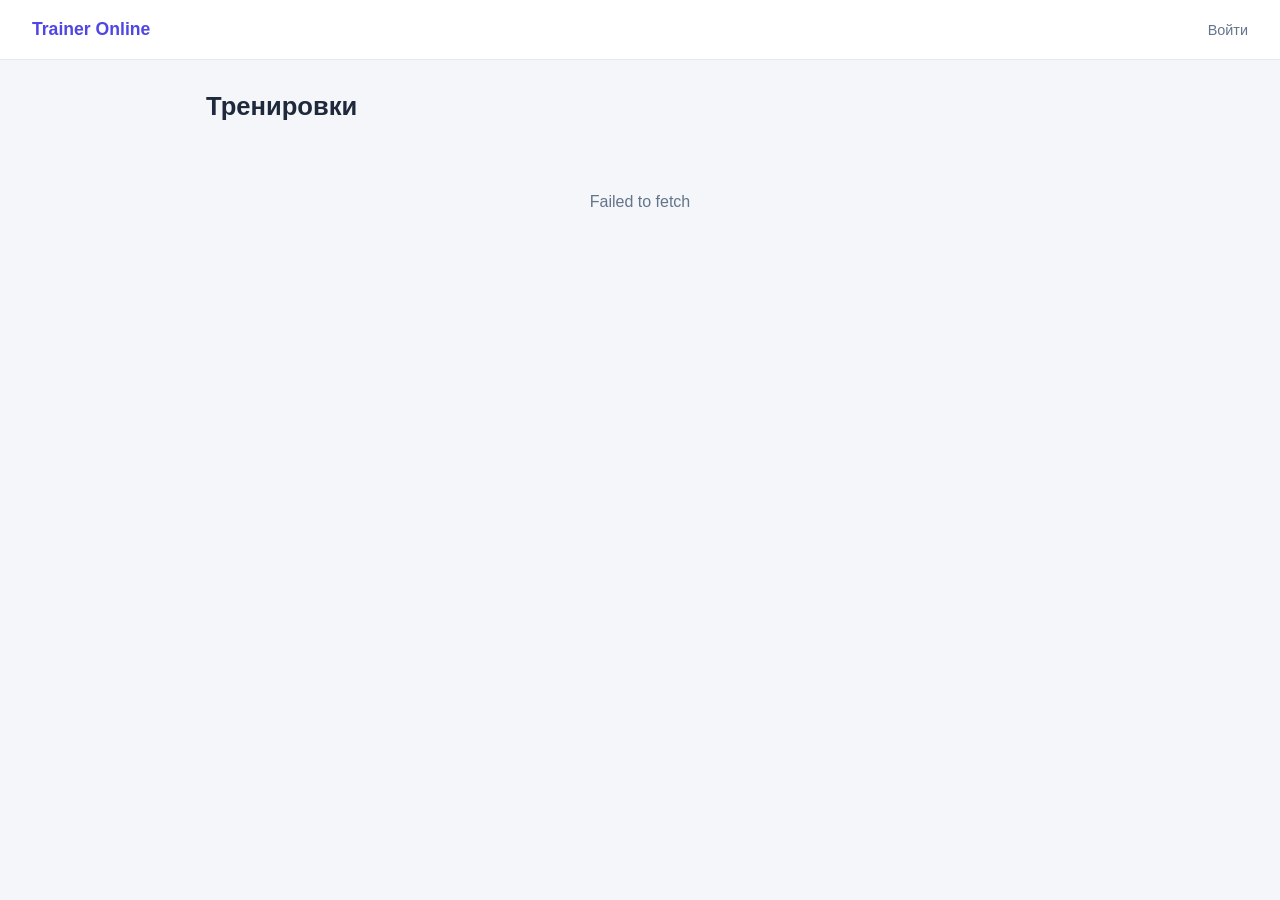
<file: frontend/pages/index.html>
<!DOCTYPE html>
<html lang="ru">
<head>
  <meta charset="UTF-8">
  <meta name="viewport" content="width=device-width, initial-scale=1.0">
  <title>Trainer Online</title>
  <link rel="stylesheet" href="../styles/main.css">
</head>
<body>
<nav>
  <a class="logo" href="index.html">Trainer Online</a>
  <div class="nav-links">
    <span id="nav-user"></span>
    <a id="nav-login" href="login.html">Войти</a>
    <a id="nav-logout" href="#" style="display:none">Выйти</a>
  </div>
</nav>

<div class="container">
  <div class="page-header">
    <h1>Тренировки</h1>
    <button id="btn-new" class="btn btn-primary" style="display:none">+ Создать</button>
  </div>
  <div id="workouts-list"></div>
</div>

<!-- Модальное окно создания тренировки -->
<div class="modal-overlay" id="modal">
  <div class="modal">
    <h3>Новая тренировка</h3>
    <div class="form-group">
      <label>Название</label>
      <input id="m-title" type="text" placeholder="Название тренировки">
    </div>
    <div class="form-group">
      <label>Описание</label>
      <input id="m-desc" type="text" placeholder="Краткое описание">
    </div>
    <div id="m-error" class="form-error"></div>
    <div style="display:flex;gap:.6rem;margin-top:1rem">
      <button class="btn btn-primary" id="m-save">Создать</button>
      <button class="btn btn-outline" id="m-cancel">Отмена</button>
    </div>
  </div>
</div>

<script type="module">
  import { api, getUser, isTrainer } from '../scripts/api.js';

  const user = getUser();

  // nav
  if (user) {
    document.getElementById('nav-user').textContent = user.name;
    document.getElementById('nav-login').style.display = 'none';
    document.getElementById('nav-logout').style.display = '';
  }
  document.getElementById('nav-logout').addEventListener('click', () => {
    localStorage.clear();
    location.reload();
  });

  if (isTrainer()) document.getElementById('btn-new').style.display = '';

  async function loadWorkouts() {
    const list = document.getElementById('workouts-list');
    try {
      const workouts = await api.getWorkouts();
      if (!workouts.length) {
        list.innerHTML = '<p class="empty">Тренировок пока нет</p>';
        return;
      }
      list.innerHTML = workouts.map(w => `
        <a class="card" href="workout.html?id=${w.id}">
          <div class="card-title">${w.title}</div>
          <div class="card-meta">${w.exercises.length} упражнений · ${w.created_at?.slice(0,10) ?? ''}</div>
          ${isTrainer() ? `<div class="card-actions" onclick="event.preventDefault()">
            <button class="btn btn-danger btn-sm" data-del="${w.id}">Удалить</button>
          </div>` : ''}
        </a>
      `).join('');

      list.querySelectorAll('[data-del]').forEach(btn => {
        btn.addEventListener('click', async () => {
          if (!confirm('Удалить тренировку?')) return;
          await api.deleteWorkout(btn.dataset.del);
          loadWorkouts();
        });
      });
    } catch (e) {
      list.innerHTML = `<p class="empty">${e.message}</p>`;
    }
  }

  loadWorkouts();

  // modal
  document.getElementById('btn-new').addEventListener('click', () =>
    document.getElementById('modal').classList.add('open'));
  document.getElementById('m-cancel').addEventListener('click', () =>
    document.getElementById('modal').classList.remove('open'));
  document.getElementById('m-save').addEventListener('click', async () => {
    const title = document.getElementById('m-title').value.trim();
    const desc  = document.getElementById('m-desc').value.trim();
    const err   = document.getElementById('m-error');
    if (!title) { err.textContent = 'Введите название'; return; }
    try {
      await api.createWorkout(title, desc);
      document.getElementById('modal').classList.remove('open');
      document.getElementById('m-title').value = '';
      document.getElementById('m-desc').value  = '';
      err.textContent = '';
      loadWorkouts();
    } catch (e) { err.textContent = e.message; }
  });
</script>
</body>
</html>
</file>
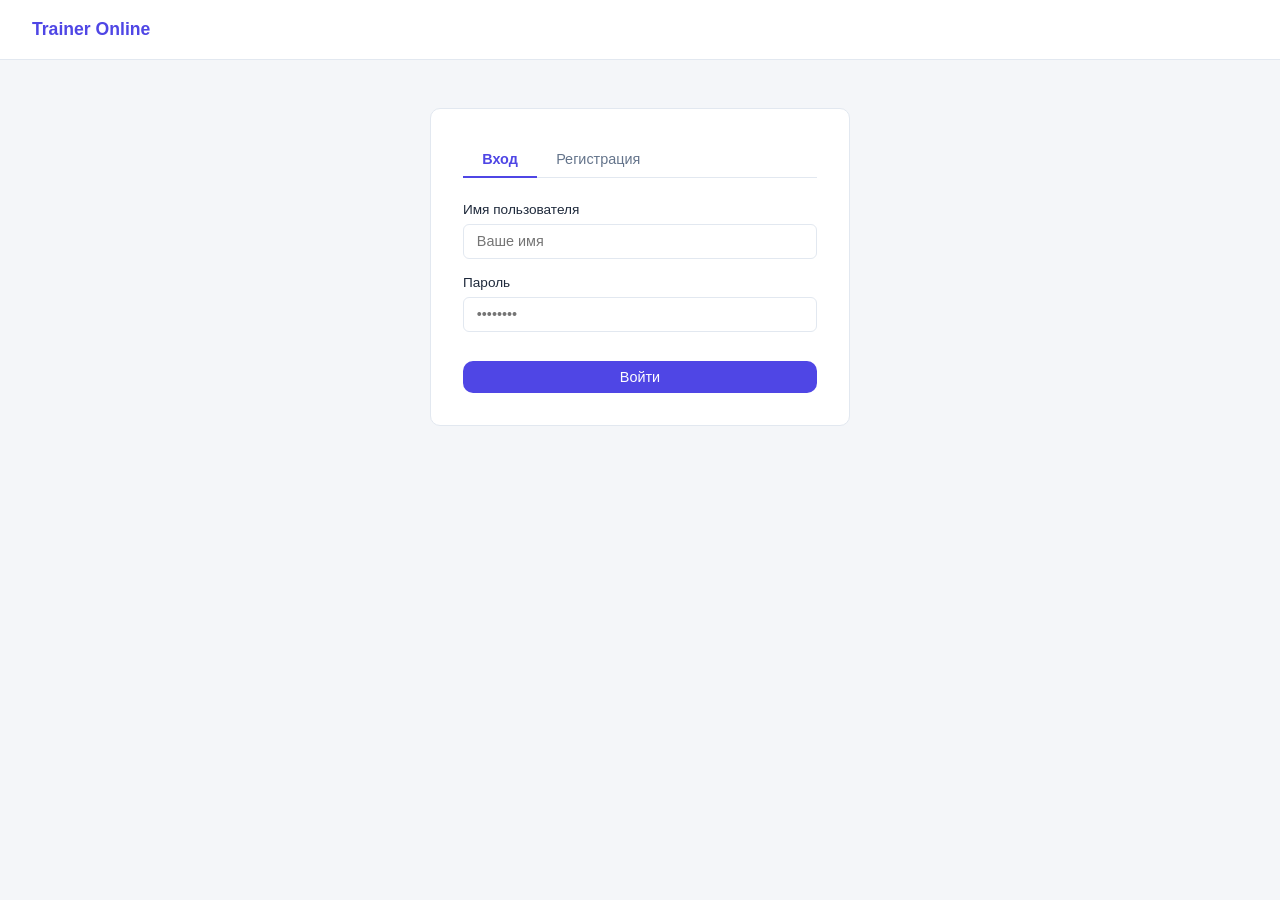
<file: frontend/pages/login.html>
<!DOCTYPE html>
<html lang="ru">
<head>
  <meta charset="UTF-8">
  <meta name="viewport" content="width=device-width, initial-scale=1.0">
  <title>Войти — Trainer Online</title>
  <link rel="stylesheet" href="../styles/main.css">
</head>
<body>
<nav>
  <a class="logo" href="index.html">Trainer Online</a>
  <div class="nav-links"></div>
</nav>

<div class="form-card">
  <div class="tabs">
    <div class="tab active" id="tab-login">Вход</div>
    <div class="tab" id="tab-register">Регистрация</div>
  </div>

  <!-- Login -->
  <form id="form-login">
    <div class="form-group">
      <label>Имя пользователя</label>
      <input type="text" id="l-username" placeholder="Ваше имя" required>
    </div>
    <div class="form-group">
      <label>Пароль</label>
      <input type="password" id="l-pass" placeholder="••••••••" required>
    </div>
    <div class="form-error" id="l-error"></div>
    <button type="submit" class="btn btn-primary" style="width:100%;margin-top:.8rem">Войти</button>
  </form>

  <!-- Register -->
  <form id="form-register" style="display:none">
    <div class="form-group">
      <label>Имя</label>
      <input type="text" id="r-name" placeholder="Ваше имя" required>
    </div>
    <div class="form-group">
      <label>Email</label>
      <input type="email" id="r-email" placeholder="you@example.com" required>
    </div>
    <div class="form-group">
      <label>Пароль</label>
      <input type="password" id="r-pass" placeholder="Минимум 6 символов" required>
    </div>
    <div class="form-group">
      <label>Роль</label>
      <select id="r-role">
        <option value="client">Клиент</option>
        <option value="trainer">Тренер</option>
      </select>
    </div>
    <div class="form-error" id="r-error"></div>
    <button type="submit" class="btn btn-primary" style="width:100%;margin-top:.8rem">Зарегистрироваться</button>
  </form>
</div>

<script type="module">
  import { api } from '../scripts/api.js';

  // tabs
  document.getElementById('tab-login').addEventListener('click', () => switchTab('login'));
  document.getElementById('tab-register').addEventListener('click', () => switchTab('register'));

  function switchTab(tab) {
    document.getElementById('tab-login').classList.toggle('active', tab === 'login');
    document.getElementById('tab-register').classList.toggle('active', tab === 'register');
    document.getElementById('form-login').style.display = tab === 'login' ? '' : 'none';
    document.getElementById('form-register').style.display = tab === 'register' ? '' : 'none';
  }

  document.getElementById('form-login').addEventListener('submit', async e => {
    e.preventDefault();
    const err = document.getElementById('l-error');
    try {
      const { access_token } = await api.login(
        document.getElementById('l-username').value,
        document.getElementById('l-pass').value,
      );
      localStorage.setItem('token', access_token);
      const user = await api.me();
      localStorage.setItem('user', JSON.stringify(user));
      location.href = 'index.html';
    } catch (ex) { err.textContent = ex.message; }
  });

  document.getElementById('form-register').addEventListener('submit', async e => {
    e.preventDefault();
    const err = document.getElementById('r-error');
    try {
      await api.register(
        document.getElementById('r-name').value,
        document.getElementById('r-email').value,
        document.getElementById('r-pass').value,
        document.getElementById('r-role').value,
      );
      const { access_token } = await api.login(
        document.getElementById('r-name').value,
        document.getElementById('r-pass').value,
      );
      localStorage.setItem('token', access_token);
      const user = await api.me();
      localStorage.setItem('user', JSON.stringify(user));
      location.href = 'index.html';
    } catch (ex) { err.textContent = ex.message; }
  });
</script>
</body>
</html>
</file>
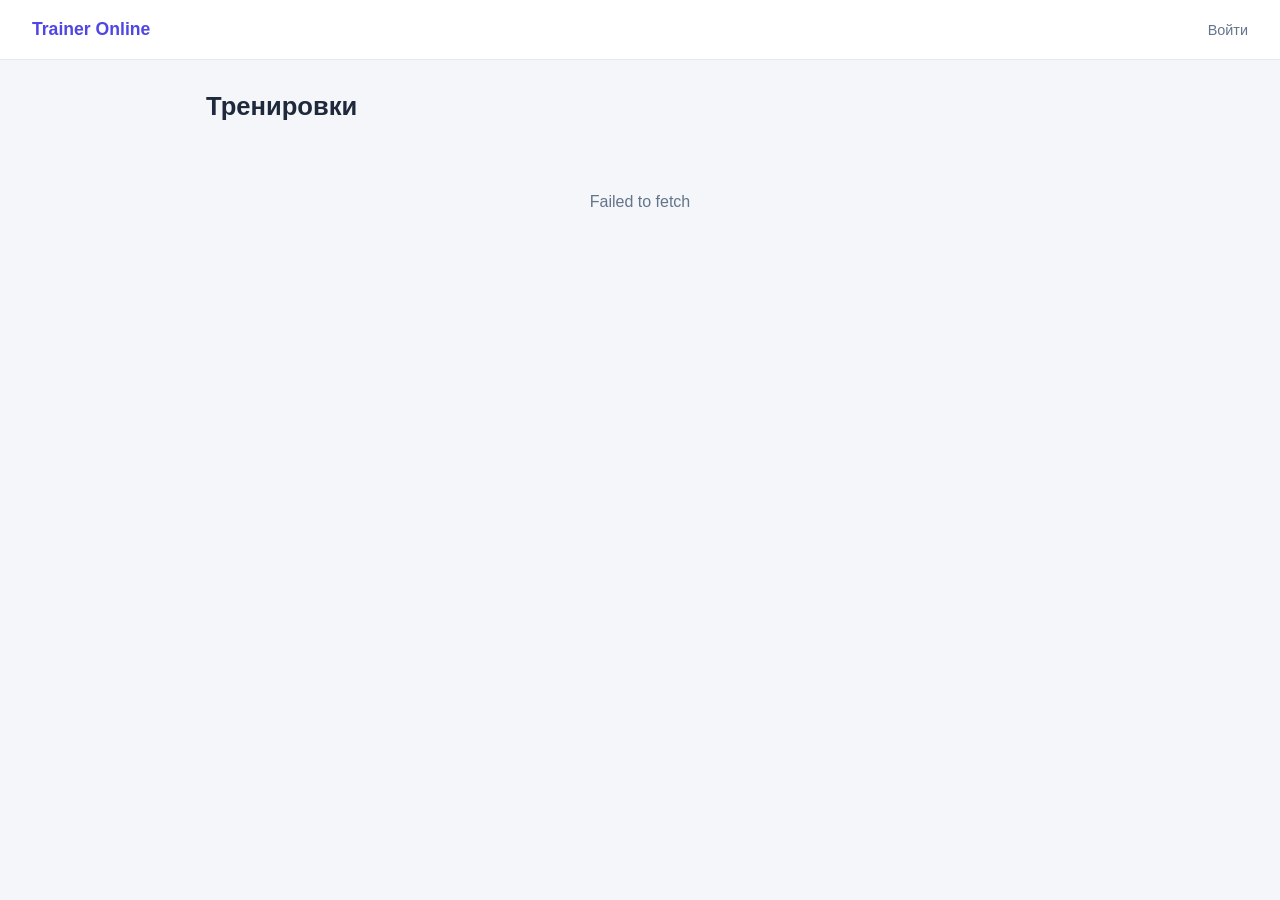
<file: frontend/pages/workout.html>
<!DOCTYPE html>
<html lang="ru">
<head>
  <meta charset="UTF-8">
  <meta name="viewport" content="width=device-width, initial-scale=1.0">
  <title>Тренировка — Trainer Online</title>
  <link rel="stylesheet" href="../styles/main.css">
</head>
<body>
<nav>
  <a class="logo" href="index.html">Trainer Online</a>
  <div class="nav-links">
    <span id="nav-user"></span>
    <a href="index.html" class="btn btn-outline btn-sm">← Все тренировки</a>
  </div>
</nav>

<div class="container">
  <div id="workout-header" class="workout-header"></div>
  <div class="page-header">
    <h2>Упражнения</h2>
    <button id="btn-add-ex" class="btn btn-primary btn-sm" style="display:none">+ Упражнение</button>
  </div>
  <ul id="exercise-list" class="exercise-list"></ul>
</div>

<!-- Модальное окно добавления упражнения -->
<div class="modal-overlay" id="modal">
  <div class="modal">
    <h3>Добавить упражнение</h3>
    <div class="form-group"><label>Название</label><input id="e-name" type="text" placeholder="Название"></div>
    <div style="display:grid;grid-template-columns:1fr 1fr;gap:.6rem">
      <div class="form-group"><label>Подходы</label><input id="e-sets" type="number" value="3" min="1"></div>
      <div class="form-group"><label>Повторения</label><input id="e-reps" type="number" value="10" min="1"></div>
    </div>
    <div class="form-group"><label>Длительность (сек, 0 = без таймера)</label><input id="e-dur" type="number" value="0" min="0"></div>
    <div class="form-error" id="e-error"></div>
    <div style="display:flex;gap:.6rem;margin-top:1rem">
      <button class="btn btn-primary" id="e-save">Добавить</button>
      <button class="btn btn-outline" id="e-cancel">Отмена</button>
    </div>
  </div>
</div>

<script type="module">
  import { api, getUser, isTrainer } from '../scripts/api.js';

  const user = getUser();
  if (user) document.getElementById('nav-user').textContent = user.name;

  const id = new URLSearchParams(location.search).get('id');
  if (!id) { location.href = 'index.html'; }

  let workout = null;

  async function load() {
    try {
      workout = await api.getWorkout(id);
      renderHeader();
      renderExercises();
    } catch (e) {
      document.getElementById('workout-header').innerHTML = `<p class="empty">${e.message}</p>`;
    }
  }

  function renderHeader() {
    document.title = `${workout.title} — Trainer Online`;
    document.getElementById('workout-header').innerHTML = `
      <h1>${workout.title}</h1>
      ${workout.description ? `<p>${workout.description}</p>` : ''}
    `;
    if (isTrainer() && user.id === workout.trainer_id)
      document.getElementById('btn-add-ex').style.display = '';
  }

  function renderExercises() {
    const list = document.getElementById('exercise-list');
    if (!workout.exercises.length) {
      list.innerHTML = '<p class="empty">Упражнений нет</p>';
      return;
    }
    list.innerHTML = workout.exercises.map((ex, i) => `
      <li class="exercise-item">
        <div style="display:flex;align-items:center">
          <div class="exercise-num">${i + 1}</div>
          <div>
            <div class="exercise-name">${ex.name}</div>
            <div class="exercise-stats">
              ${ex.duration_seconds ? `${ex.duration_seconds} сек` : `${ex.sets} × ${ex.reps} повт.`}
            </div>
          </div>
        </div>
        ${isTrainer() && user.id === workout.trainer_id
          ? `<button class="btn btn-danger btn-sm" data-del="${ex.id}">✕</button>`
          : ''}
      </li>
    `).join('');

    list.querySelectorAll('[data-del]').forEach(btn => {
      btn.addEventListener('click', async () => {
        await api.deleteExercise(btn.dataset.del);
        load();
      });
    });
  }

  load();

  // modal
  document.getElementById('btn-add-ex').addEventListener('click', () =>
    document.getElementById('modal').classList.add('open'));
  document.getElementById('e-cancel').addEventListener('click', () =>
    document.getElementById('modal').classList.remove('open'));
  document.getElementById('e-save').addEventListener('click', async () => {
    const name = document.getElementById('e-name').value.trim();
    const err  = document.getElementById('e-error');
    if (!name) { err.textContent = 'Введите название'; return; }
    try {
      await api.addExercise(id, {
        name,
        sets: +document.getElementById('e-sets').value,
        reps: +document.getElementById('e-reps').value,
        duration_seconds: +document.getElementById('e-dur').value,
        sort_order: workout.exercises.length,
      });
      document.getElementById('modal').classList.remove('open');
      document.getElementById('e-name').value = '';
      err.textContent = '';
      load();
    } catch (ex) { err.textContent = ex.message; }
  });
</script>
</body>
</html>
</file>
<file: frontend/styles/main.css>
:root {
  --bg: #f4f6f9;
  --surface: #ffffff;
  --primary: #4f46e5;
  --primary-hover: #4338ca;
  --text: #1e293b;
  --muted: #64748b;
  --border: #e2e8f0;
  --radius: 10px;
}

* { box-sizing: border-box; margin: 0; padding: 0; }

body {
  font-family: 'Segoe UI', sans-serif;
  background: var(--bg);
  color: var(--text);
  min-height: 100vh;
}

/* NAV */
nav {
  background: var(--surface);
  border-bottom: 1px solid var(--border);
  padding: 0 2rem;
  display: flex;
  align-items: center;
  justify-content: space-between;
  height: 60px;
}
nav .logo { font-weight: 700; font-size: 1.1rem; color: var(--primary); text-decoration: none; }
nav .nav-links { display: flex; gap: 1rem; align-items: center; }
nav .nav-links a { text-decoration: none; color: var(--muted); font-size: 0.9rem; }
nav .nav-links a:hover { color: var(--primary); }
#nav-user { font-size: 0.85rem; color: var(--muted); }

/* CONTAINER */
.container { max-width: 900px; margin: 2rem auto; padding: 0 1rem; }

h1 { font-size: 1.6rem; margin-bottom: 1.5rem; }
h2 { font-size: 1.3rem; margin-bottom: 1rem; }

/* BUTTONS */
.btn {
  display: inline-block;
  padding: 0.5rem 1.1rem;
  border-radius: var(--radius);
  border: none;
  cursor: pointer;
  font-size: 0.9rem;
  font-weight: 500;
  text-decoration: none;
  transition: background 0.15s;
}
.btn-primary { background: var(--primary); color: #fff; }
.btn-primary:hover { background: var(--primary-hover); }
.btn-outline { background: transparent; border: 1px solid var(--border); color: var(--text); }
.btn-outline:hover { background: var(--bg); }
.btn-danger { background: #ef4444; color: #fff; }
.btn-danger:hover { background: #dc2626; }
.btn-sm { padding: 0.3rem 0.7rem; font-size: 0.8rem; }

/* CARDS */
.card {
  background: var(--surface);
  border: 1px solid var(--border);
  border-radius: var(--radius);
  padding: 1.2rem 1.4rem;
  margin-bottom: 1rem;
  text-decoration: none;
  color: inherit;
  display: block;
  transition: box-shadow 0.15s;
}
.card:hover { box-shadow: 0 4px 12px rgba(0,0,0,0.08); }
.card-title { font-weight: 600; font-size: 1rem; margin-bottom: 0.3rem; }
.card-meta { font-size: 0.82rem; color: var(--muted); }
.card-actions { margin-top: 0.8rem; display: flex; gap: 0.5rem; }

/* WORKOUT DETAIL */
.workout-header { margin-bottom: 1.5rem; }
.workout-header p { color: var(--muted); margin-top: 0.4rem; }

.exercise-list { list-style: none; }
.exercise-item {
  background: var(--surface);
  border: 1px solid var(--border);
  border-radius: var(--radius);
  padding: 0.9rem 1.2rem;
  margin-bottom: 0.6rem;
  display: flex;
  align-items: center;
  justify-content: space-between;
}
.exercise-name { font-weight: 600; }
.exercise-stats { font-size: 0.82rem; color: var(--muted); margin-top: 0.15rem; }
.exercise-num {
  width: 28px; height: 28px;
  background: var(--primary);
  color: #fff;
  border-radius: 50%;
  display: flex; align-items: center; justify-content: center;
  font-size: 0.8rem; font-weight: 700;
  margin-right: 1rem; flex-shrink: 0;
}

/* FORMS */
.form-card {
  background: var(--surface);
  border: 1px solid var(--border);
  border-radius: var(--radius);
  padding: 2rem;
  max-width: 420px;
  margin: 3rem auto;
}
.form-card h2 { margin-bottom: 1.5rem; text-align: center; }
.form-group { margin-bottom: 1rem; }
.form-group label { display: block; font-size: 0.85rem; font-weight: 500; margin-bottom: 0.4rem; }
.form-group input, .form-group select {
  width: 100%;
  padding: 0.55rem 0.8rem;
  border: 1px solid var(--border);
  border-radius: 6px;
  font-size: 0.9rem;
  outline: none;
  transition: border-color 0.15s;
}
.form-group input:focus, .form-group select:focus { border-color: var(--primary); }
.form-error { color: #ef4444; font-size: 0.82rem; margin-top: 0.7rem; text-align: center; }

/* TABS */
.tabs { display: flex; border-bottom: 1px solid var(--border); margin-bottom: 1.5rem; }
.tab {
  padding: 0.6rem 1.2rem;
  cursor: pointer;
  font-size: 0.9rem;
  color: var(--muted);
  border-bottom: 2px solid transparent;
  margin-bottom: -1px;
}
.tab.active { color: var(--primary); border-bottom-color: var(--primary); font-weight: 600; }

/* MODAL */
.modal-overlay {
  display: none;
  position: fixed; inset: 0;
  background: rgba(0,0,0,0.4);
  z-index: 100;
  align-items: center; justify-content: center;
}
.modal-overlay.open { display: flex; }
.modal {
  background: var(--surface);
  border-radius: var(--radius);
  padding: 1.8rem;
  width: 100%; max-width: 400px;
}
.modal h3 { margin-bottom: 1.2rem; }

/* MISC */
.page-header { display: flex; align-items: center; justify-content: space-between; margin-bottom: 1.5rem; }
.empty { color: var(--muted); text-align: center; margin-top: 3rem; }
</file>
